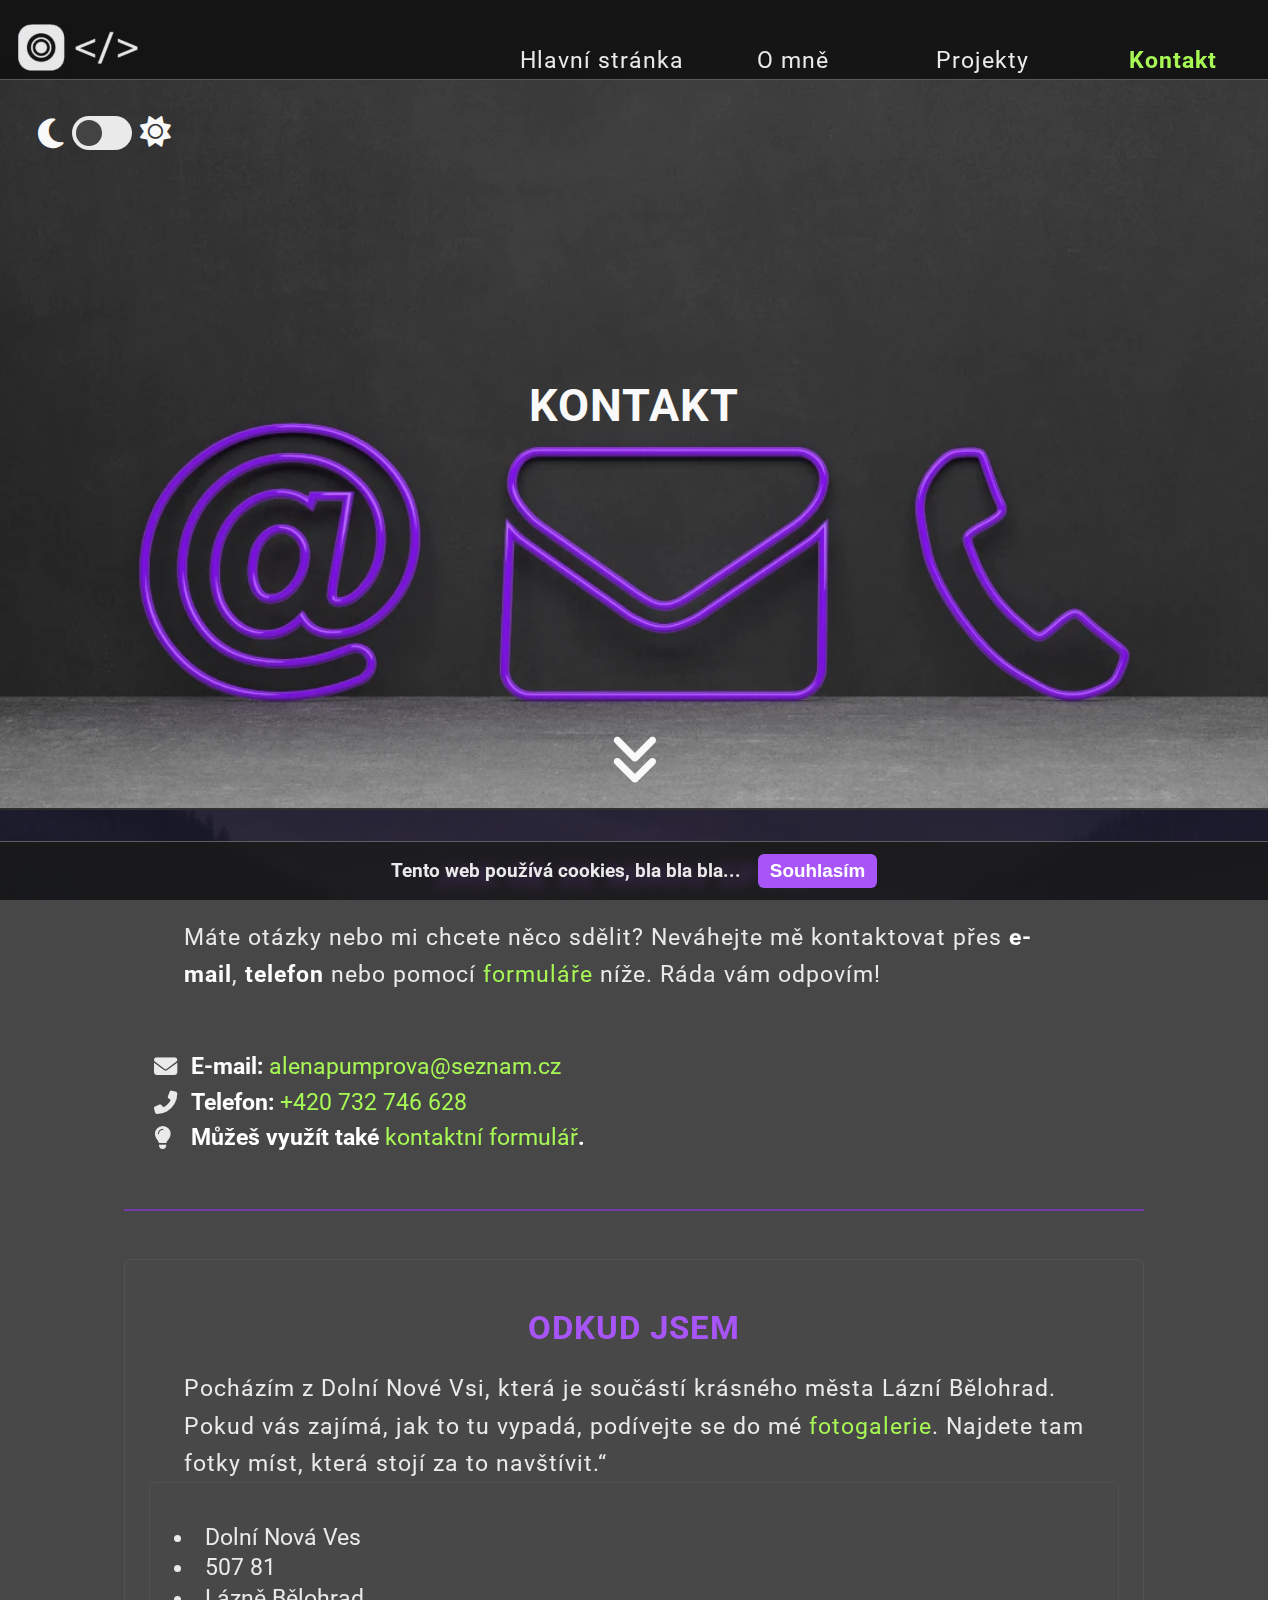
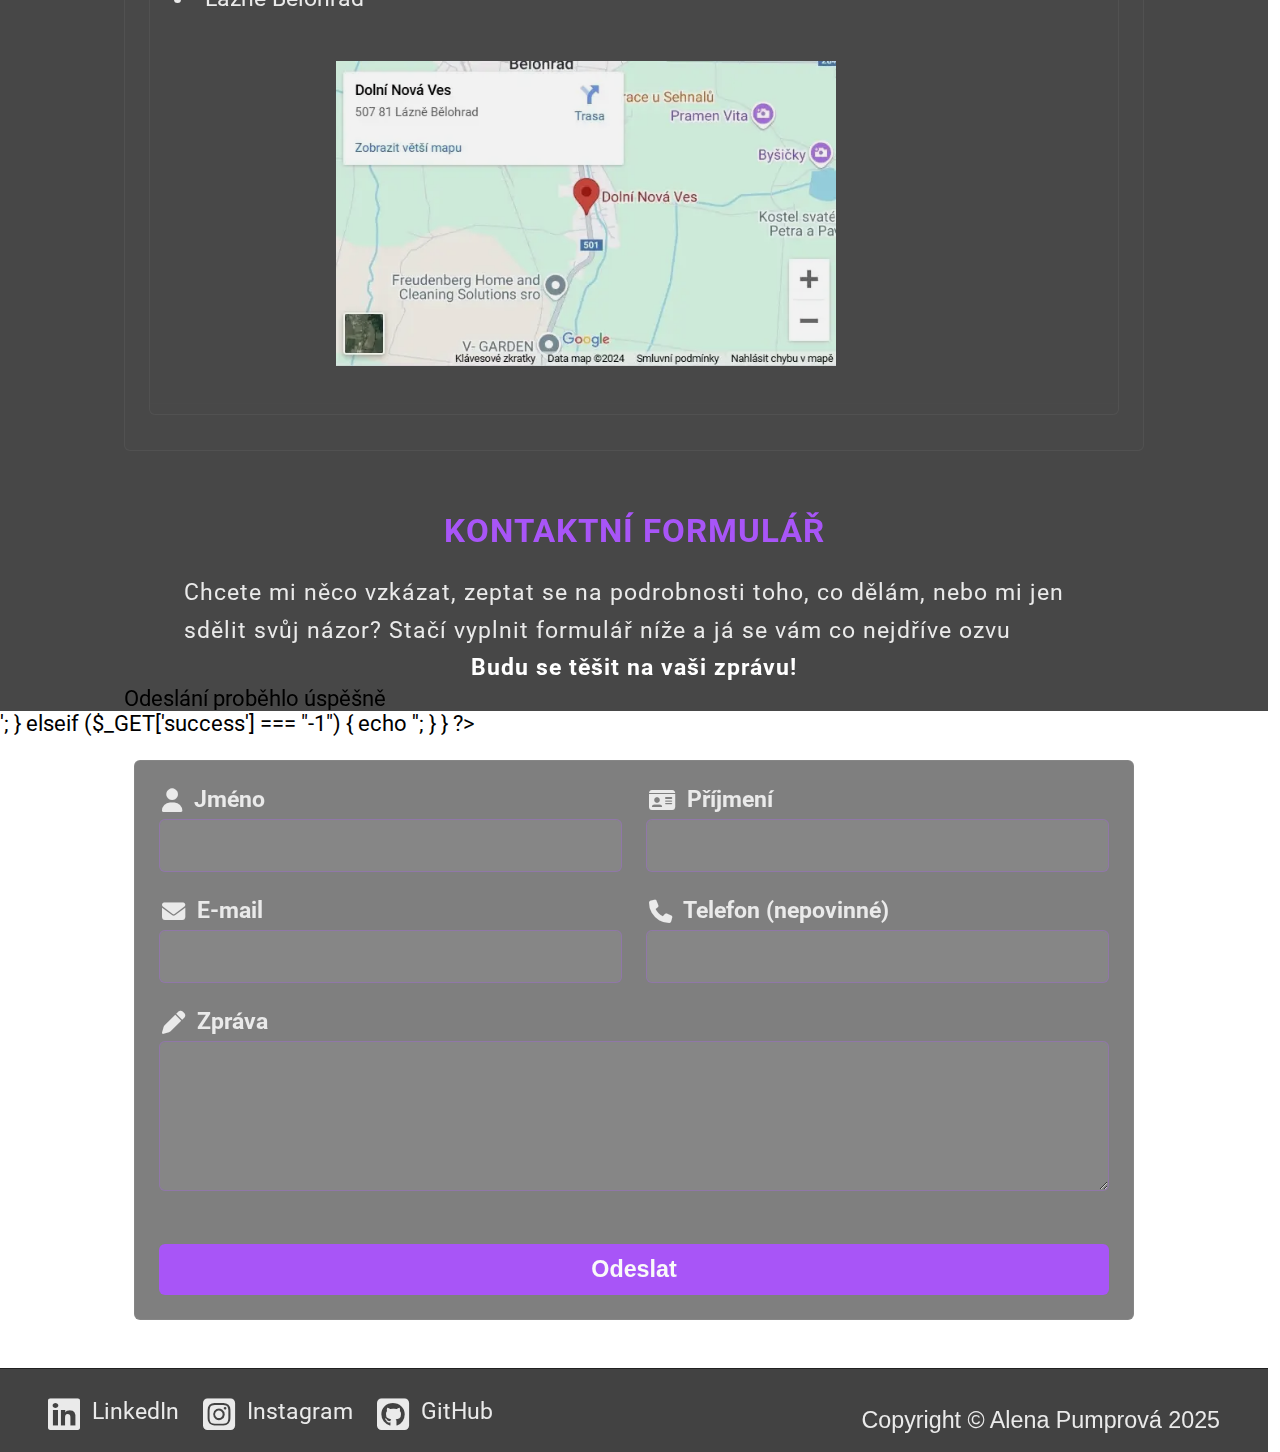
<file: kontakt.html>
<!DOCTYPE html>
<html lang="cs">
    <head>
    <script async src="https://www.googletagmanager.com/gtag/js?id=G-W1SGGK66MS"></script>
    <script>
    window.dataLayer = window.dataLayer || [];
    function gtag(){dataLayer.push(arguments);}
    gtag('js', new Date());

    gtag('config', 'G-W1SGGK66MS');
    </script>

    <title>Kontakty - Alena Pumprová</title>
    <meta charset="utf-8">
    <link rel="canonical" href="https://www.alena-pumprova.cz/kontakt/">
    <meta name="description" content="V případě dotazů mě múžete kontaktovat, pomocí kontaktního formuláře nebo e-maliu. Také můžete navštívit můj blog.">
    <meta name="viewport" content="width=device-width, initial-scale=1.0">
    <meta name="author" content="Alena Pumprová">
    <meta name="robots" content="index, follow">
    <meta name="keywords" content="Alena Pumprová, blog, Lázně Bělohrad">

    <meta property="og:locale" content="cs_CZ">
    <meta property="og:type" content="website">
    <meta property="og:title" content="Alena Pumprová - Kontakt">
    <meta property="og:url" content="https://alena-pumprova.cz/kontakt/">
    <meta property="og:description" content="Pro více informací mě kontaktujte na e-mailu nebo pomocí kontaktního formuláře.">
    <meta property="og:image" content="https://alena-pumprova.cz/grB.webp">
    
    <meta name="viewport" content="width=device-width, initial-scale=1.0">
    <link rel="icon" href="img/favicon.ico" type="image/png" sizes="16x16">
    <link rel="icon" href="img/favicon-32x32.png" type="image/png" sizes="32x32">
    <link rel="icon" href="img/android-chrome-192x192.png" type="image/png" sizes="192x192">
    <link rel="icon" href="img/android-chrome-512x512.png" type="image/png" sizes="512x512">
    <link rel="apple-touch-icon" href="img/apple-touch-icon.png">
    <link rel="manifest" href="img/site.webmanifest">

    <link rel="preconnect" href="https://fonts.googleapis.com">
    <link rel="preconnect" href="https://fonts.gstatic.com" crossorigin>
    <link href="https://fonts.googleapis.com/css2?family=Roboto:ital,wght@0,100;0,300;0,400;0,500;0,700;0,900;1,100;1,300;1,400;1,500;1,700;1,900&family=Teko:wght@300..700&display=swap" rel="stylesheet">
    <link rel="stylesheet" href="https://cdnjs.cloudflare.com/ajax/libs/font-awesome/6.5.2/css/all.min.css" media="print" onload="this.media='all'">
    <link rel="stylesheet" href="style.css">
    <link rel="preload" as="style" href="https://fonts.googleapis.com/css2?family=Roboto:ital,wght@0,100;0,300;0,400;0,500;0,700;0,900;1,100;1,300;1,400;1,500;1,700;1,900&family=Teko:wght@300..700&display=swap">
    
    <meta name="theme-color" content="#A855F7">
    <meta name="color-scheme" content="light dark">   
    <meta name="msvalidate.01" content="95134301066379095FFE8F6C0B44931B">
    </head>

    <body>
        <header>
            <div class="toggle-wrapper">
                <label class="theme-toggle" aria-label="Přepínání světlého a tmavého režimu">
                    <i class="fa-solid fa-moon moon"></i>
                    <input type="checkbox" id="modeToggle">
                    <span class="slider"></span>
                    <i class="fa-solid fa-sun sun"></i>
                </label>
            </div>
            <div class="menu-background-under">

            </div>
            <div class="menu-background">
                <a class="logo-wrap" href="/index.html" target="_blank" title="Alena Pumprová">
                    <img src="img/logo.webP" alt="Logo Alena Pumprová" id="logo">
                </a>
                <nav>
                    <ul id="navMenu">
                        <li><a class="first" href="index.html" title="Přejít na hlavní stránku">Hlavní stránka</a></li>
                        <li><a class="first" href="o-mne.html" title="Přejít na stránku O mně">O mně</a></li>
                        <li><a class="first" href="projekty.html" title="Přejít na stránku Projekty">Projekty</a></li>
                        <li><a class="first active" href="kontakt.html" title="Přejít na stránku Kontakt">Kontakt</a></li>
                    </ul>
                    <div class="mobile-nav-back"></div>
                    <a class="mobile-nav-icon" aria-label="menu" href="#" title="Otevřít burger menu"><img class="burger-menu jq--nav-icon" src="img/burger-barw.png" alt="Hamburger menu"></a>

                </nav>
            </div>
        </header> 

        <div class="welcome contact">
            <h1>Kontakt</h1>
            <a href="#" class="move-down scroll-start" aria-label="scroll down to header" title="Přejít k obsahu">
                <i class="fa-solid fa-angles-down arrow-down"></i>
            </a>
        </div>

        <div class="container">

            <main>
                    <h2 class="contact-box scroll-end">Jak se se&nbsp;mnou spojit</h2>
                    <p>Máte otázky nebo mi chcete něco sdělit? Neváhejte mě kontaktovat přes&nbsp;<strong>e-mail</strong>, <strong>telefon</strong> nebo pomocí <a href="#" class="jq--scroll-form basic">formuláře</a> níže. Ráda vám odpovím!</p>
    <br>
                    <br>
                
                <ul class="contacts">
                    <li><i class="fa-solid fa-envelope"></i> <strong>E-mail: </strong><a class="contact email basic" href="mailto:alenapumprova@seznam.cz" title="E-mail">alenapumprova<wbr>@seznam.cz</a></li>
                    <li><i class="fa-solid fa-phone-flip"></i> <strong>Telefon:</strong> <a class="contact telefon basic" href="tel:+420732746628" title="Telefon">+420 732 746 628</a></li>
                    <li><i class="fa-solid fa-lightbulb"></i> <strong>Můžeš využít také <a href="#" class="jq--scroll-form cform basic" title="Přejít na kontaktní formulář">kontaktní formulář</a>.</strong></li>
                </ul> 
                <hr>
                <section class="visit">
                    
                    <h2 id="lb">Odkud jsem</h2>
                    <p>Pocházím z&nbsp;Dolní Nové Vsi, která je součástí krásného města Lázní Bělohrad. Pokud vás zajímá, jak to tu vypadá, podívejte se do&nbsp;mé <a class="basic" href="https://eu.zonerama.com/Avi31/440075?count=60">fotogalerie</a>. Najdete tam fotky míst, která stojí za&nbsp;to navštívit.“</p>
                    <section class="contact-box"> 
                        <div class="col address-content">
                            <address>
                                <ul>
                                    <li>Dolní Nová Ves</li>
                                    <li>507&nbsp;81</li>
                                    <li>Lázně Bělohrad</li>
                                </ul>
                            </address>
                        </div>

                        <div class="col map-container lb">
                            <a href="https://www.google.com/maps/place/Sokolovna+L%C3%A1zn%C4%9B+B%C4%9Blohrad/@50.4292988,15.584839,17z/data=!4m6!3m5!1s0x470e9984eca1dbcf:0xd5d4f17f88d01fff!8m2!3d50.4292988!4d15.5874139!16s%2Fg%2F11dym5rbqq?entry=ttu&g_ep=EgoyMDI0MTIxMS4wIKXMDSoASAFQAw%3D%3D" target="_blank" rel="noopener noreferrer" title="Mapa Lázně Bělohrad">
                                <img class="map map-image" src="img/mapa.webp" alt="Mapa - Lázně Bělohrad Lázeňská 295" width="800" height="500" loading="lazy">
                            </a>
                        </div>
                    </section> 
                </section> 
  
                    <h2 id="contact-form" class="contacts jq--form">Kontaktní formulář</h2>
                    <p>Chcete mi něco vzkázat, zeptat se na podrobnosti toho, co dělám, nebo mi jen sdělit svůj názor? Stačí vyplnit formulář níže a já se vám co nejdříve ozvu</p>
<p><strong>Budu se těšit na vaši zprávu!</strong></p>

                
    <!-- <div class="form-result success">Odeslání proběhlo úspěšně</div>
    <div class="form-result error">Odeslání selhalo. Zkus to prosím znovu.</div> -->

    <?php
if (isset($_GET['success'])) {
    if ($_GET['success'] === "1") {
        echo '<div class="form-result success">Odeslání proběhlo úspěšně</div>';
    } elseif ($_GET['success'] === "-1") {
        echo '<div class="form-result error">Odeslání selhalo. Zkus to prosím znovu.</div>';
    }
}
?>

    <form  action="https://www.alena-pumprova.cz/mailer.php" method="post">
                    <div>
                        <label for="name" class="first-label"><i class="fa-solid fa-user"></i> Jméno</label>
                        <input type="text" id="name" name="name" required>
                    </div>

                    <div>
                        <label for="surname"><i class="fa-solid fa-id-card"></i> Příjmení</label>
                        <input type="text" id="surname" name="surname" required>
                    </div>

                    <div>
                        <label for="email"><i class="fa-solid fa-envelope"></i> E-mail</label>
                        <input type="email" id="email" name="email" required>
                    </div>

                    <div>
                        <label for="phone"><i class="fa-solid fa-phone"></i> Telefon (nepovinné)</label>
                        <input type="tel" id="phone" name="phone">
                    </div>

                    <div>
                        <label for="message"><i class="fa-solid fa-pen"></i> Zpráva</label>
                        <textarea id="message" name="message" required></textarea>
                    </div>
                    
                    <input type="submit" value="Odeslat">
                </form>        
            </main>
        </div>
        <footer>
            <div class="ff">
                <div class="foot">
                        <a class="fb-logo" href="https://www.linkedin.com/in/alena-pumprov%C3%A1-274234107/" target="_blank" title="LinkedIn Alena Pumprová">
                            <i class="fa-brands fa-linkedin"></i>
                            LinkedIn
                        </a>
                        
                        <a class="fb-logo" href="https://www.instagram.com/alena.pumprova/" target="_blank" title="Instagram Alena Pumprová">
                            <i class="fa-brands fa-square-instagram"></i>
                            Instagram
                        </a>
                                                <a class="fb-logo" href="https://github.com/Alena0490" target="_blank" title="GitHub Alena Pumprová">
                            <i class="fa-brands fa-square-github"></i>
                            GitHub
                        </a>
                </div>

                <div class="copyright">
                        Copyright © Alena Pumprová 2025
                </div>

            </div>
        </footer>

        <div id="cookie-banner">
            Tento web používá cookies, bla bla bla... 
            <button id="accept-cookies">Souhlasím</button>
        </div>
        <script src="https://code.jquery.com/jquery-3.6.4.min.js" defer></script>
        <script src="script.js" defer></script>
            <script type="application/ld+json">
{
    "@context": "https://schema.org",
    "@type": "ContactPage",
    "name": "Kontakt - Alena Pumprová",
    "description": "Chcete mě kontaktovat? Vyplňte formulář nebo mě najděte na sociálních sítích.",
    "url": "https://alena-pumprova.cz/kontakt/",
    "contactPoint": {
        "@type": "ContactPoint",
        "contactType": "customer support",
        "email": "alena@example.com",
        "url": "https://alena-pumprova.cz/kontakt/"
    }
}
</script>
    </body>
</html>
</file>
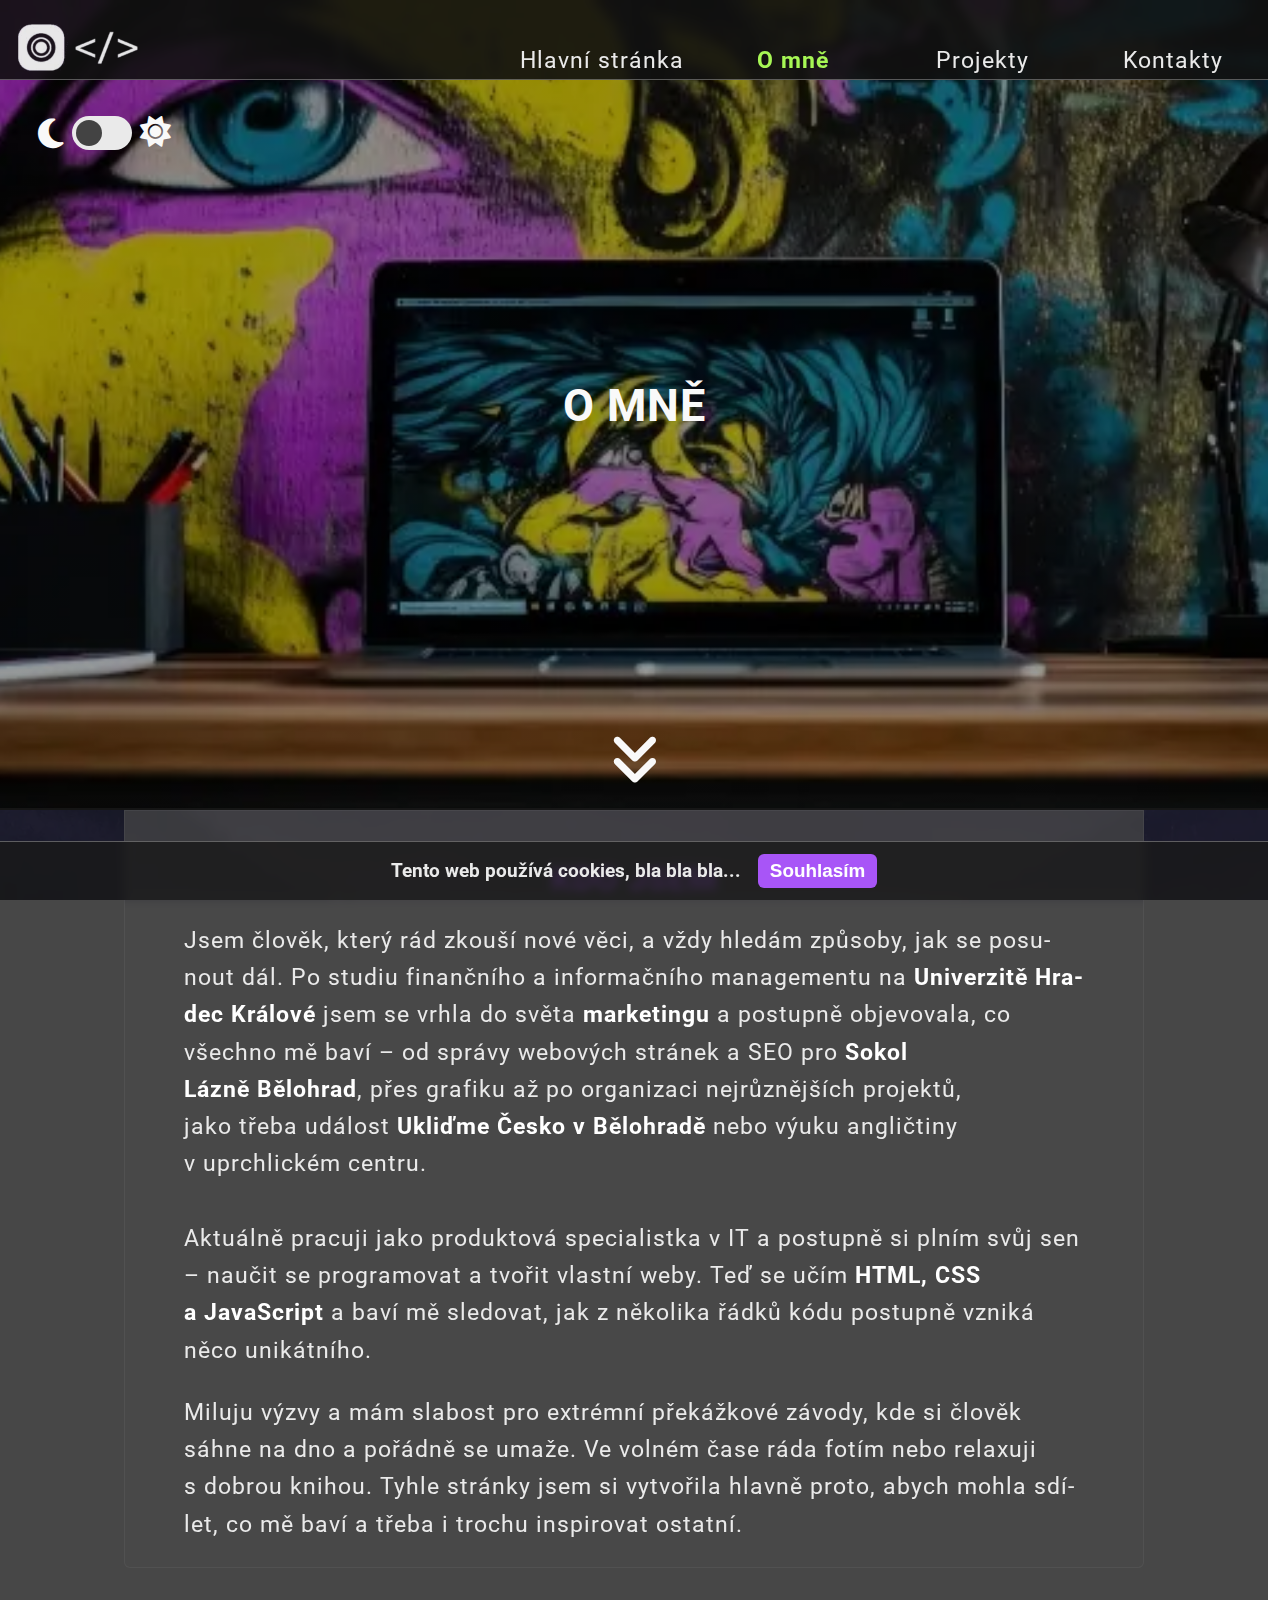
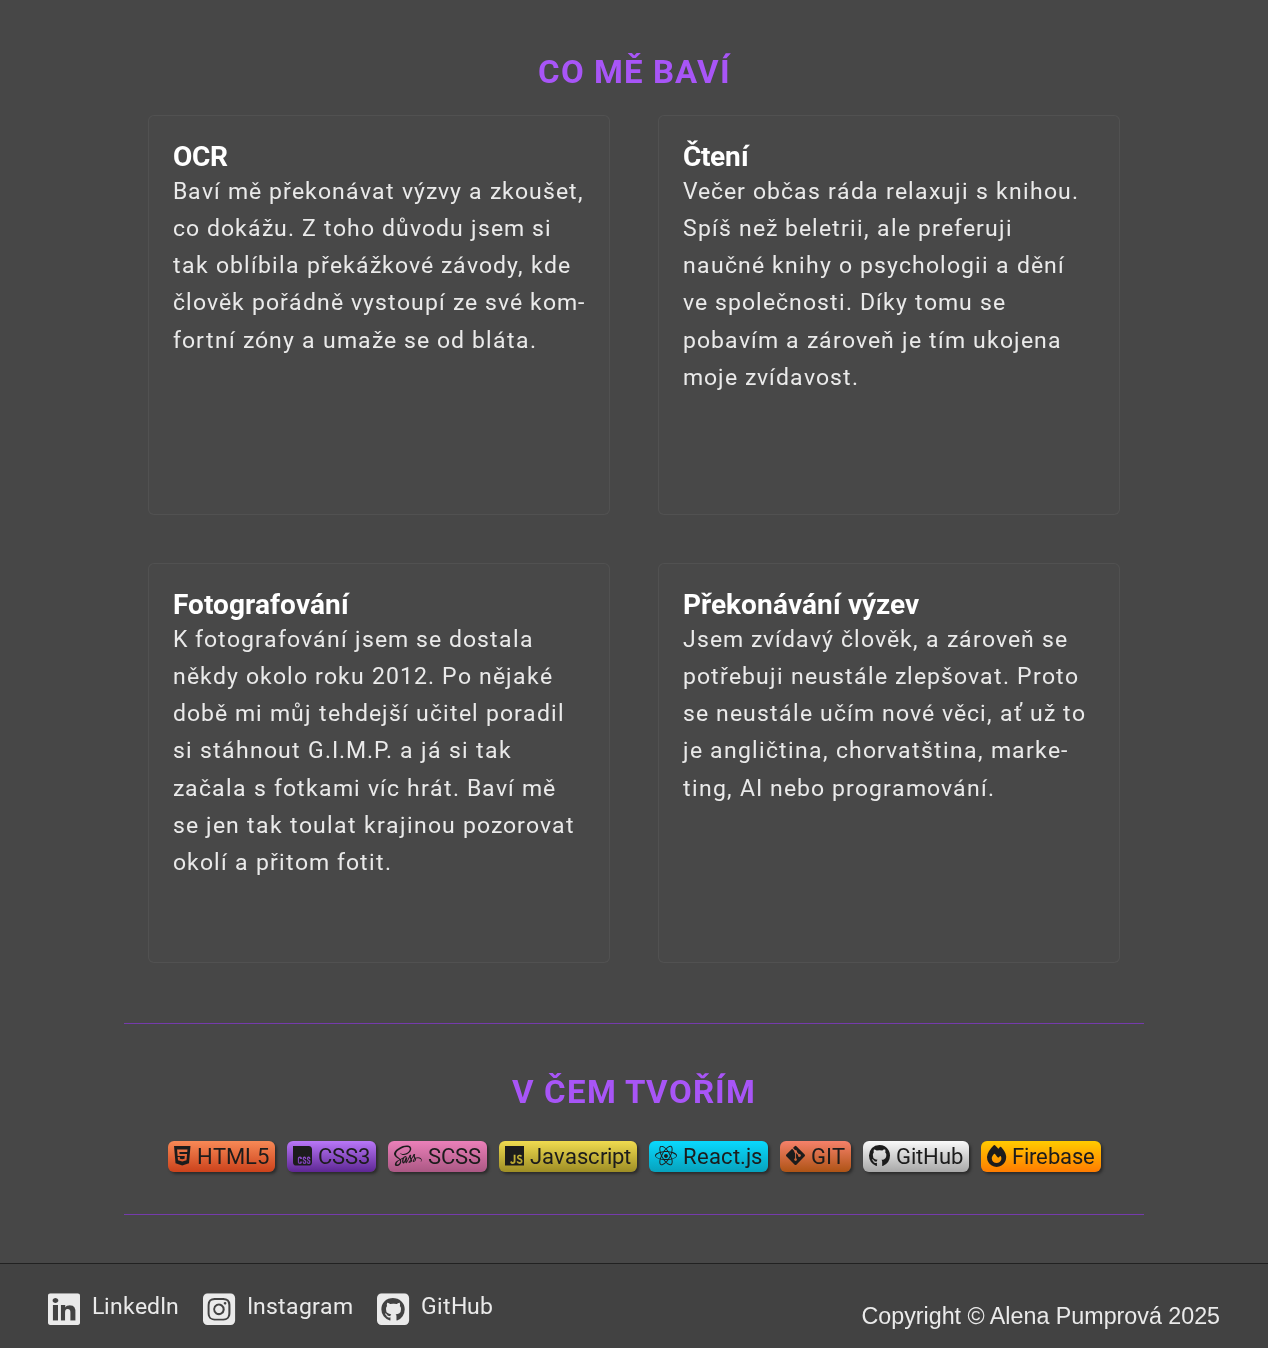
<file: o-mne.html>
<!DOCTYPE html>
<html lang="cs">

    <head>
        <script async src="https://www.googletagmanager.com/gtag/js?id=G-W1SGGK66MS"></script>
        <script>
        window.dataLayer = window.dataLayer || [];
        function gtag(){dataLayer.push(arguments);}    
        gtag('js', new Date());
        gtag('config', 'G-W1SGGK66MS');
        </script>
        <title>O mně - Alena Pumprová</title>
        <meta charset="utf-8">
        <meta name="description" content="Jsem Alena, ráda zkouším nové věci a čelím výzvám. Najdete tu můj blog, fotografie a odkazy na sociální sítě jako LinkedIn, Facebook a Instagram.">
        <meta name="viewport" content="width=device-width, initial-scale=1.0">
        <link rel="canonical" href="https://www.alena-pumprova.cz/o-mne/">
        <meta name="author" content="Alena Pumprová">
        <meta name="robots" content="index, follow">
        <meta name="keywords" content="Alena Pumprová, Alena Pumprová LinkedIn">

        <meta property="og:locale" content="cs_CZ">
        <meta property="og:type" content="website">
        <meta property="og:title" content="Alena Pumprová - O mně">
        <meta property="og:url" content="https://alena-pumprova.cz/o-mne/">
        <meta property="og:description" content="Jsem Alena, kreativní duše milující výzvy, od programování až po fotografování. Poznejte mě blíž!">
        <meta property="og:image" content="https://alena-pumprova.cz/grB.webp">

        <link rel="icon" href="img/favicon.ico" type="image/png" sizes="16x16">
        <link rel="icon" href="img/favicon-32x32.png" type="image/png" sizes="32x32">
        <link rel="icon" href="img/android-chrome-192x192.png" type="image/png" sizes="192x192">
        <link rel="icon" href="img/android-chrome-512x512.png" type="image/png" sizes="512x512">
        <link rel="apple-touch-icon" href="img/apple-touch-icon.png">
        <link rel="manifest" href="img/site.webmanifest">

        <link rel="preconnect" href="https://fonts.googleapis.com">
        <link rel="preconnect" href="https://fonts.gstatic.com" crossorigin>
        <link href="https://fonts.googleapis.com/css2?family=Roboto:ital,wght@0,100;0,300;0,400;0,500;0,700;0,900;1,100;1,300;1,400;1,500;1,700;1,900&family=Teko:wght@300..700&display=swap" rel="stylesheet">
        <link rel="stylesheet" href="https://cdnjs.cloudflare.com/ajax/libs/font-awesome/6.5.2/css/all.min.css" media="print" onload="this.media='all'">  
        <link rel="stylesheet" href="style.css">
        <link rel="preload" as="style" href="https://fonts.googleapis.com/css2?family=Roboto:ital,wght@0,100;0,300;0,400;0,500;0,700;0,900;1,100;1,300;1,400;1,500;1,700;1,900&family=Teko:wght@300..700&display=swap">
        <meta name="theme-color" content="#A855F7">
        <meta name="color-scheme" content="light dark">
        <meta name="msvalidate.01" content="95134301066379095FFE8F6C0B44931B">
    </head>

    <body>
        <header>
            <div class="toggle-wrapper">
                <label class="theme-toggle" aria-label="Přepínání světlého a tmavého režimu">
                    <i class="fa-solid fa-moon moon"></i>
                    <input type="checkbox" id="modeToggle">
                    <span class="slider"></span>
                    <i class="fa-solid fa-sun sun"></i>
                </label>
            </div>
            <div class="menu-background-under">

            </div>
            
            <div class="menu-background">
                <a class="logo-wrap" href="/index.html" target="_blank" title="Alena Pumprová">      
                    <img src="img/logo.webP" alt="Logo Alena Pumprová" id="logo">
                </a>
                <nav>
                    <ul id="navMenu">
                        <li><a class="first" href="index.html" title="Přejít na hlavní stránku">Hlavní stránka</a></li>
                        <li><a class="first active" href="o-mne.html" title="Přejít na stránku O nás">O mně</a></li>
                        <li><a class="first" href="projekty.html" title="Přejít na stránku Fotogalerie">Projekty</a></li>
                        <li><a class="first" href="kontakt.html" title="Přejít na stránku Kontakty">Kontakty</a></li>
                    </ul>
                    <div class="mobile-nav-back"></div>
                    <a class="mobile-nav-icon" aria-label="menu" href="#" title="Otevřít burger menu"><img class="burger-menu jq--nav-icon" src="img/burger-barw.png" alt="Hamburger menu"></a>

                </nav>
            </div>
        </header> 

        <div class="welcome about">
            <h1>O mně</h1>
            <a href="#" class="move-down scroll-start" aria-label="scroll down to header" title="Přejít k obsahu">
                <i class="fa-solid fa-angles-down arrow-down"></i>
            </a>
        </div>

        <div class="container">
            <main>
                <section class="top-section">
                    <h2 class=" before col2 scroll-end">Kdo jsem</h2>
                    <p>
                        Jsem člověk, který rád zkouší nové věci, a&nbsp;vždy hledám způsoby, jak se posunout dál. Po&nbsp;studiu finančního a&nbsp;informačního managementu na&nbsp;<strong class="normal">Univerzitě Hradec Králové</strong>  jsem se vrhla do světa <strong class="normal">marketingu</strong> a&nbsp;postupně objevovala, co všechno mě baví – od&nbsp;správy webových stránek a&nbsp;SEO pro&nbsp;<strong class="normal">Sokol Lázně Bělohrad</strong>, přes grafiku až po&nbsp;organizaci nejrůznějších projektů, jako třeba událost <strong class="normal">Ukliďme Česko v&nbsp;Bělohradě</strong> nebo výuku angličtiny v&nbsp;uprchlickém centru. 
                    </p>
                    <p>
                    <br>
                        Aktuálně pracuji jako produktová specialistka v&nbsp;IT a&nbsp;postupně si plním svůj sen – naučit&nbsp;se programovat a&nbsp;tvořit vlastní weby. Teď se&nbsp;učím <strong class="normal">HTML, CSS a&nbsp;JavaScript</strong>  a&nbsp;baví mě sledovat, jak z&nbsp;několika řádků kódu postupně vzniká něco unikátního.
                    </p>
                    <br>
                    <p>
                        Miluju výzvy a&nbsp;mám slabost pro extrémní překážkové závody, kde si člověk sáhne na&nbsp;dno a&nbsp;pořádně se umaže. Ve&nbsp;volném čase ráda fotím nebo relaxuji s&nbsp;dobrou knihou. Tyhle stránky jsem si vytvořila hlavně proto, abych mohla sdílet, co mě baví a&nbsp;třeba i&nbsp;trochu inspirovat ostatní.
                    </p>
                </section>

                <section class="interests">
                    <h2>Co mě baví</h2>
                    <article class="hobbies">
                            <div class="hobby">
                                <h3>OCR</h3>
                                <p>Baví mě překonávat výzvy a&nbsp;zkoušet, co dokážu. Z&nbsp;toho důvodu jsem si tak oblíbila překážkové závody, kde člověk pořádně vystoupí ze&nbsp;své komfortní zóny a&nbsp;umaže se od&nbsp;bláta.</p>
                            </div>

                            <div class="hobby">
                                <h3>Čtení</h3>
                                <p>Večer občas ráda relaxuji s&nbsp;knihou. Spíš než beletrii, ale preferuji naučné knihy o&nbsp;psychologii a&nbsp;dění ve&nbsp;společnosti. Díky tomu se pobavím a&nbsp;zároveň je tím ukojena moje zvídavost.</p>
                            </div>

                            <div class="hobby">
                                <h3>Fotografování</h3>
                                <p>K&nbsp;fotografování jsem se dostala někdy okolo roku 2012. Po&nbsp;nějaké době mi můj tehdejší učitel poradil si stáhnout G.I.M.P. a&nbsp;já si tak začala s&nbsp;fotkami víc hrát. Baví mě se jen tak toulat krajinou pozorovat okolí a přitom fotit.</p>
                            </div>

                            <div class="hobby">
                                <h3>Překonávání výzev</h3>
                                <p>Jsem zvídavý člověk, a&nbsp;zároveň se potřebuji neustále zlepšovat. Proto se neustále učím nové věci, ať už to je angličtina, chorvatština, marketing, AI nebo programování.</p>
                            </div>
                    </article>
                </section>
                <hr class="reservation">

                <section class="reservation">
                    <h2 class="col2 scroll-end">V čem tvořím</h2>
                    <div class="languages">
                        <span class="lang html"><i class="fa-brands fa-html5"></i>HTML5</span>
                        <span class="lang css"><i class="fa-brands fa-css"></i>CSS3</span>
                        <span class="lang scss"><i class="fa-brands fa-sass"></i>SCSS</span>
                        <span class="lang javascript"><i class="fa-brands fa-js"></i>Javascript</span>
                        <span class="lang react"><i class="fa-brands fa-react"></i>React.js</span>
                        <span class="lang git"><i class="fa-brands fa-git-alt"></i>GIT</span>
                        <span class="lang github"><i class="fa-brands fa-github"></i>GitHub</span>
                        <span class="lang firebase"><i class="fa-solid fa-fire"></i>Firebase</span>
                        

                    </div>
                
                </section>
                <hr>
            </main>
        </div>

        <footer>
            <div class="ff">
                <div class="foot">
                        <a class="fb-logo" href="https://www.linkedin.com/in/alena-pumprov%C3%A1-274234107/" target="_blank" title="LinkedIn Alena Pumprová">
                            <i class="fa-brands fa-linkedin"></i>
                            LinkedIn
                        </a>
                        
                        <a class="fb-logo" href="https://www.instagram.com/alena.pumprova/" target="_blank" title="Instagram Alena Pumprová">
                            <i class="fa-brands fa-square-instagram"></i>
                            Instagram
                        </a>
                                                <a class="fb-logo" href="https://github.com/Alena0490" target="_blank" title="GitHub Alena Pumprová">
                            <i class="fa-brands fa-square-github"></i>
                            GitHub
                        </a>
                    </div>

                    <div class="copyright">
                        Copyright © Alena Pumprová 2025
                </div>
            </div>
        </footer>

        <div id="cookie-banner">
            Tento web používá cookies, bla bla bla... 
            <button id="accept-cookies">Souhlasím</button>
        </div>
        <script src="https://code.jquery.com/jquery-3.6.4.min.js" defer></script>
        <script src="script.js" defer></script>  
    </body>
</html>
</file>
<file: style.css>
:root {
  --heading-color: #f9f9f9 ;
  --main-color:  #e6e6e6;
  --main-color-darker:#dcdcdcfd;
  --main-color-darker-transparent: rgba(220, 220, 220, 0.4);

  --secondary-color: #A855F7;
  --secondary-color-transparent: #A855F770;
  --secondary-color-light:#b977f8;
  --secondary-color-link: #609031;
  --secondary-color-link-hover: #7ebd3f;
  --secondary-color-darkest: #753bac;
  --secondary-color-gradient: #a855f720;
  /* --secondary-color-gradient: #ed423240; */

  --hr-color: #cfcfcf;

  --background: #f5f5f580;
  --background-soft: rgba(255, 255, 255, 0.63);
  --background-soft-transparent: rgba(240, 240, 240, 0.3);
  --background-muted: #dedede;
  --background-muted-tr: rgba(238, 238, 238, 0.9);
  --backdrop: rgba(255, 255, 255, 0.15);

  --text: #2e2e2e;
  --text-muted: #4a4a4a;
  --text-secondary: #6a6a6a;
  --text-strong: #1c1c1c;

  --overlay: rgba(0, 0, 0, 0.25);
  --overlay-soft: rgba(0, 0, 0, 0.12);

  --btn-background: rgba(75, 230, 71, 0.08);
  --btn-background-full: #A855F7;
  --btn-background-hover: #4BE647;
  --btn-border: #A855F7;

  --clr-success:  #4BE647;
  --clr-success-hover: #42ec42b0;
  --clr-error: #de4d46;
  --clr-error-hover:  #ea5851b0;
  --shadows: rgba(36, 36, 36, 0.4);

  --form-bg: rgba(245, 245, 245, 0.6);
  --form-border: rgba(200, 200, 200, 0.2);
  --input-bg: rgba(255, 255, 255, 0.35);
  --input-border:  rgba(0, 0, 0, 0.1);
  --white-border:  rgba(255, 255, 255, 0.5);
  --line-border:  rgba(0, 0, 0, 0.2);
}

html.dark {
  --heading-color: #f9f9f9;
  --main-color:  #1a1a1a;
  --main-color-darker: #111111;
  --main-color-darker-transparent: rgba(17, 17, 17, 0.5);

  --secondary-color: #A855F7;
  --secondary-color-transparent:  rgba(168, 85, 247, 0.3);;
  --secondary-color-light: #b977f8;
  --secondary-color-link: #a7f755;
  --secondary-color-link-hover:#c9ff93;
  --secondary-color-darkest: #753bac;
  --secondary-color-gradient: rgba(168, 85, 247, 0.2);
  /* --secondary-color-gradient: #d94a3a40; */

  --hr-color:  #3a3a3a;

  --background:  rgba(25, 25, 25, 0.8);
  --background-soft: rgba(37, 37, 37, 0.8);
  --background-soft-full: #252525;
  --background-soft-transparent:rgba(37, 37, 37, 0.2);
  --background-muted:  #2c2c2c;
  --background-muted-tr:  rgba(45, 45, 45, 0.9);
  --backdrop: rgba(40, 60, 40, 0.15);;

  --text: #eaeaea;
  --text-muted: #b3b3b3;
  --text-secondary: #888;
  --text-strong: #ffffff;

  --overlay: rgba(255, 255, 255, 0.2);
  --overlay-soft: rgba(255, 255, 255, 0.05);

  --btn-background:  rgba(75, 230, 71, 0.08);
  --btn-background-full: #A855F7;
  --btn-background-hover: #a7f755;
  --btn-border:  #A855F7;

  --clr-success: #4BE647;
  --clr-success-hover:  #3acb3980;
  --clr-error: #ff6860;
  --clr-error-hover: #e36d6660;
  --shadows:  rgba(0, 0, 0, 0.4);

  --form-bg:  rgba(72, 72, 72, 0.7);
  --form-border: rgba(255, 255, 255, 0.05);
  --input-bg: rgba(255, 255, 255, 0.05);
  --input-border: rgba(255, 255, 255, 0.1);
  --white-border: rgba(255, 255, 255, 0.3);
  --line-border: rgba(255, 255, 255, 0.2);
}

* {
  padding: 0;
  margin: 0;
  box-sizing: border-box;
}

html {
  font-size: 22px;
  font-family: "Roboto", "Arial", sans-serif;
  scroll-behavior: smooth;
  scrollbar-gutter: stable;
}

body {
  overflow-x: hidden;
  max-width: 100vw;
  flex-direction: column;
  background: url(img/mountains.webp) repeat-y;
  background-size: cover, cover;
  background-position: center, center;
  background-attachment: fixed;
  background-attachment: fixed;
  perspective-origin: calc(50% - var(--scroll-bar-width) / 2) center;
  overflow-x: hidden;
  overflow-y: auto;
  scroll-behavior: smooth;
  --scroll-behavior: smooth;
  transition: background-color 0.6s ease, color 0.6s ease-in;
  scroll-snap-type: y mandatory;
}

::selection {
  background-color: var(--secondary-color);
  color: white;
}

body::-webkit-scrollbar {
  width: 12px;
}

body::-webkit-scrollbar-thumb {
  background-color: var(--text-muted);
  border-radius: 0;
}

body::-webkit-scrollbar-track {
  background-color: var(--background-muted);
}

header {
  overflow-x: hidden;
  font-size: clamp(0.85rem, 1rem + 0.1vw, 1.1rem);
  display: flex;
  justify-content: center;
}

.menu-background {
  display: flex;
  justify-content: space-between;
  position: fixed;
  left: 50%;
  transform: translateX(-50%);
  padding: 0;
  top: 0;
  width: 100%;
  height: 80px;
  max-width: 1600px;
  background: transparent;
  backdrop-filter: blur(5px);
  border-bottom: 1px solid var(--white-border);
  -webkit-backdrop-filter: blur(5px);
  z-index: 1000;
}

.menu-background-under {
  position: fixed;
  left: 50%;
  transform: translateX(-50%);
  padding: 0;
  top: 0;
  width: 100%;
  height: 80px;
  background: var(--main-color-darker);
  opacity: 0.9;
  z-index: 900;
}

nav {
  position: fixed;
  left: 50%;
  transform: translateX(-50%);
  width: 100%;
  max-width: 1400px;
  z-index: 9999;
  top: -0%;
  margin-bottom: 0;
  padding-bottom: 12px;
  height: 80px;
  width: 100%;
  z-index: 9999;
}

nav ul {
  display: flex;
  justify-content: flex-end;
  flex-wrap: nowrap;
  padding: 0;
  margin: 0;
  margin-top: -6px;
}

nav ul li,
nav uli li.active {
  float: left;
  margin-right: 0;
  vertical-align: bottom;
  text-align: center;
  width: 15%;
  list-style-type: none;
}

nav ul li.heading-link {
  color: var(--secondary-color);
  display: flex;
  justify-content: flex-start;
  flex-wrap: nowrap;
  text-align: left;
  margin-left: 0;
  margin-right: 0;
}

.first,
.first.active,
.first:focus {
  color: var(--text);
  background: transparent;
  font-weight: 400;
  vertical-align: bottom;
  display: flex;
  position: relative;
  justify-content: center;
  align-items: flex-end;
  list-style: none;
  padding-top: 0;
  font-size: clamp(0.85rem, 1rem + 0.1vw, 1.1rem);
  height: 80px;
  margin-left: 0;
  cursor: pointer;
  letter-spacing: 1px;
  z-index: 900;
  transition: all 0.6s ease-in;
  text-decoration: none;
}

.first.active,
.first:hover {
  color: var(--secondary-color-link);
  font-weight: 700;
  backdrop-filter: blur(5px) ;
}

.burger-menu {
  display: none;
  position: absolute;
  top: 0.545rem;
  left: 83%;
  width: 15%;
  height: auto;
  max-width: 40%;
  border: none;
  color: var(--text);
  box-shadow: none;
  z-index: 799;
}

.logo-wrap {
  position: absolute;
  left: 0%;
  top:18px
}

#logo {
  height: auto;
  cursor: pointer;
  box-shadow: none;
  position: relative;
  left: 0.545rem;
  background-color: transparent;
  max-width: 150px;
  z-index: 1000;
  box-shadow: none;
  padding: 0.273rem;
  opacity: 0.9;
}

.welcome {
  position: relative;
  display: flex;
  flex-direction: column;
  align-items: center;
  justify-content: center;
  background-size: cover;
  background-repeat: no-repeat;
  width: 100%;
  height: 90vh;
  padding: 1.09rem;
  /* margin-top: 2.18rem; */
  margin-top: 0;
  margin-bottom: 2.18rem;
  z-index: 0;
}

.welcome.homepage {
  background: linear-gradient(
  to bottom,
  var(--background-soft) 0%,
  var(--background-soft) 50%,
  var(--secondary-color-darkest) 100%
);
  /* background: url(img/AdobeStock_326769934_Video_HD_Preview.mov); */
  background-size: cover;
  background-repeat: no-repeat;
  background-position: center center;
}

.welcome.homepage h1 {
  color: var(--text);
}

.welcome.welcome.homepage i.arrow-down{
  color: var(--text);
}

.welcome.about {
  background: 
    linear-gradient(
  to bottom,
      var(--shadows) 0%,
      var(--shadows) 100%,
      var(--background-muted) 100%
),
  url(img/aboutm1.webp);
    background-size: cover;
    background-repeat: no-repeat;
    background-position: center center;
}

.welcome.projects {
  background: url(img/art.webp);
  background-size: cover;
  background-repeat: no-repeat;
  background-position: center center;
}

.welcome.contact {
  background: url(img/kontakty.webp);
  background-size: cover;
  background-repeat: no-repeat;
  background-position: center left;
}

.welcome.error-page {
  background: url(img/hidden-kitty.webp);
  background-size: cover;
  background-repeat: no-repeat;
  background-position: center left;
}

.welcome::after {
  background: linear-gradient(
    to bottom
  var(--secondary-color) 0%,
  var(--secondary-color) 30%,
  var(--shadows) 100%
);
  content: "";
  position: absolute;
  inset: 0;
  pointer-events: none;
  opacity: 0.05;
  height: auto;
  z-index: 1;
}

.welcome > * {
  z-index: 2;
}

p.introduction {
  color: var(--text);
  font-weight: 700;
  text-align: center;
  margin-top: 24px;
  margin-bottom: 48px;
}

.button-wrap {
  display: flex;
  flex-wrap: wrap;
  justify-content: center;
  gap: 1.09rem;
}

a.btn {
display: block;
padding: 6px 12px;
text-decoration: none;
color: var(--text);
border: 3px solid var(--text);
background-color: var(--btn-background);
font-weight: 700;
cursor: pointer;
transition: all 0.6s ease-in;
}

a.btn.cv {
  background-color: var(--text);
  border: 3px solid var(--text); 
  color: var(--background-muted-tr);
}

a.btn:hover {
  background-color: var(--btn-border);
  border-color:  var(--btn-border);
  color: var(--text);
}

a.btn.cv:hover {
  color: var(--text);
  background-color: var(--secondary-color);
  border-color: var(--btn-border);
}

.welcome a i.arrow-down:hover {
  transform: scale(1.15);
  color: white;
}

.move-down {
  width: 100%;
  display: flex;
  justify-content: center;
  z-index: 5;
}

.welcome a i.arrow-down {
  position: absolute;
  bottom: 1.09rem;
  color: var(--heading-color);
  font-size: clamp(2rem, 2.5rem + 0.1vw, 2.8rem);
  transition: all 0.6s ease-in;
  cursor: pointer;
  z-index: 5;
}

div.welcome.error-404 {
  background-image: url(img/hidden-kitty.webp);
  background-size: cover;
  background-repeat: no-repeat;
  background-position: center center
}

div.welcome.error-404 h1 {
  font-size: clamp(1.6rem, 2rem + 0.1vw, 2.3rem);
}

main {
  margin: 0 auto;
  display: flex;
  flex-direction: column;
  /* background-color: var(--overlay-soft); */
  padding-left: 2.18rem;
  padding-right: 2.18rem;
}

main:not(.photo) {
  overflow-x: hidden;
  max-width: 1156px;
}

.container {
  position: relative !important;
  margin: -50px auto 0 !important;
  padding: 6%;
  width: 100%;
  background-color: var(--background);
  background-size: cover;
  padding: 0% 6% 0% 6%;
  transform: translateZ(-1px) scale(1);
}

.top-section {
  margin-top:2px;
  padding-top: 0;
  border-radius: 0px 0px 6px 6px;
  z-index: -10;
}

article.homepage {
  margin: 0%;
  padding: 0%;
}

article.homepage li {
  max-width: 900px;
  margin: 0% auto;
}

section {
  padding: 1.09rem;
  border-radius: 0.273rem;
  background-color: var(--form-bg);
  border: 1.5px solid var(--form-border);
  backdrop-filter: blur(5px);
  -webkit-backdrop-filter: blur(5px);
  margin-top: 0;
  margin-bottom: 0.545rem;
  z-index: -0;
  scroll-snap-align: start;      
  scroll-snap-stop: always; 
}

section.top {
  padding-top: 0;
}

section.main-text {
  padding-top: 2.18rem;
  padding-bottom: 2.18rem;
}

section.visit {
  padding-top: 0;
  z-index: 200;
}

section.reservation {
  border: none;
  background: none;
  backdrop-filter: none;
  padding: 0;
}

section.reservation a {
  margin-bottom: 0;
}



h1 {
  text-align: center;
  color: var(--heading-color);
  font-family: "Roboto", sans-serif;
  letter-spacing: 1px;
  font-size: clamp(1.6rem, 2rem + 0.1vw, 2.3rem);
  font-weight: 700;
  text-transform: uppercase;
  border-radius: 6px;
  padding: 0.54rem 2.18rem;
}

h2 {
  position: relative;
  text-transform: uppercase;
  text-align: center;
  color: var(--secondary-color);
  margin-top: 2.18rem;
  margin-bottom: 1.09rem;
  font-family: "Roboto", "Arial", sans-serif;
  letter-spacing: 1px;
  
}

h2.top48 {
  margin-top: 2.18rem;
}

h2.top0 {
  margin-top: 0;
}

h2.before {
  position: relative;
  /* margin-bottom: 1.09rem !important; */
  text-align: center;
  margin-top: 2.18rem;
  width: 100%;
}

h3 {
  max-width: 900px;
  margin: 0% auto;
  /* text-transform: uppercase; */
  font-size: clamp(1rem, 1.2rem + 0.1vw, 1.35rem);
  text-align: left;
  color: var(--text-strong);
}

h4 {
  color: var(--text);
  font-size: clamp(0.85rem, 1rem + 0.1vw, 1.1rem);
  margin-bottom: 0.273rem;
}


h4 ul {
  margin-top: 0;
}

.my-introduction {
  display: flex;
  flex-wrap: wrap;
  align-items: center;
  justify-content: center;
  gap: 3.636rem;
  margin-bottom: 1.09rem;
}

hr {
  border: none; 
  height: 1.5px; 
  background-color: var(--secondary-color-darkest);
  margin: 1.09rem 0 2.18rem 0;
}

hr.hidden {
  visibility: hidden;
  margin: 0;
  margin-top: 1.554rem;
}

hr.zero {
  margin: 0;
  padding: 0;
}

.aside-text {
  max-width: 550px;
  margin: auto;
}

p {
  max-width: 900px;
  margin: 0% auto;
  color: var(--text);
  text-align: left;
  font-size: clamp(0.85rem, 1rem + 0.1vw, 1.1rem);
  line-height: 1.6;
  word-wrap: break-word;
  text-wrap: pretty;
  hyphens: auto;
  letter-spacing: 1px;
  font-weight: 400;
}

p.address {
  max-width: none;
  text-align: left;
}

strong {
  color: var(--text-strong);
}

a.basic {
  color: var(--secondary-color-link);
  font-size: clamp(0.85rem, 1rem + 0.1vw, 1.1rem);
  text-decoration: none;
  transition: color 0.7s ease-in;
  word-wrap: break-word;
  font-weight: 400;
  margin: 1.09rem 0; 
}

li a:hover:not(.first),
a:hover:not(.first) {
  color: var(--secondary-color-link-hover);
  font-weight: 700;
}

a.jq--scroll-form:hover,
ul li a:not(.first):hover {
  color: var(--secondary-color-link-hover);
  transform: scale(1.1);
  font-weight: 700;
}

.image {
  max-width: 400px;
  height: auto;
  margin: 0;
  border-radius: 0.273rem;
}

img.uvod {
  max-width: 400px;
  height: auto;
  margin: 0;
  /* margin: 0 3.636rem 1.818rem 0; */
  border-radius: 0.273rem;
  transition: all  0.6s ease-in;
}

img.uvod:hover {
  box-shadow: var(--text) 2px 2px 4px;
  border: 1px solid var(--text);
}

.row2 {
  width: 45%;
}

.row2.p {
  display: inline;
  max-width: 960px;
  color: var(--text);
  text-align: left;
  font-size: clamp(0.85rem, 1rem + 0.1vw, 1.1rem);
  line-height: 1.6;
  word-wrap: break-word;
  text-wrap: pretty;
  hyphens: auto;
  letter-spacing: 1px;
  font-weight: 400;
}

ol, ul:not(.menu-background ul, ul.photo-segment) {
  max-width: 960px;
  width: 100%;
  list-style-position: inside;
  margin: 0 auto;
  text-align: left;
}

ul:not(nav ul) {
  font-size: clamp(0.85rem, 1rem + 0.1vw, 1.1rem);
  line-height: 130%;
  padding-top: 0.545rem;
  padding-right: 1.09rem;
  text-align: left;
  padding-bottom: 1.09rem;
  z-index: 900;
  color: var(--text);
  z-index: 100;
}

.contacts li {
  list-style: none;
  margin-bottom: 0.545rem;
  line-height: clamp(0.80rem, 1rem + 0.1vw, 1.1rem);;
}

.contacts li i,
.contacts li svg {
  color: var(--text);
  margin-right: 0.273rem;
  font-size: clamp(0.85rem, 1rem + 0.1vw, 1.1rem);
  width: clamp(0.85rem, 1rem + 0.1vw, 1.1rem);
  height: auto;
  vertical-align:bottom;
  margin-right: 0.364rem;
}

.sliderhome {
  position: relative;
  width: 100%;
  height: auto;
  max-height: 100vh;
}

.slider-wrapper {
  position: relative;
  top: -273.rem;
  overflow: hidden;
  width: 100%;
  margin: 0.545rem auto;
  margin-bottom: 4.545rem;
  /* border-radius: 0.273rem; */
  transition: all 0.6s ease-in;
  scroll-snap-align: start;      /* nebo center, end */
  scroll-snap-stop: always; 
}

.slider-wrapper:hover {
  filter: brightness(1.05);
}

.slides {
  display: flex;
  width: 500%;;
  transition: margin-left 0.7s ease-in;
}

.slide {
  position: relative;
  width: 20%;
  transition: all 0.7s ease-in;
  max-height: 90vh;
}

.slide img,
.slide picture {
  width: 100%;
  height: auto;
  object-fit: cover;
  /* border-radius: 0.273rem; */
  border: none;
}

.navigation {
  margin-bottom: 0.545rem;
}

.navigation.r {
  position: fixed;
  top: 10%;
  display: flex;
  justify-content: center;
  align-items: flex-end;
  position: absolute;
  left: 50%;
  transform: translate(-50%);
  bottom: 0px;
  width: 90%;
}

#r1:checked ~ .s1 {
  margin-left: 0;
}

#r2:checked ~ .s1 {
  margin-left: -20%;
}

#r3:checked ~ .s1 {
  margin-left: -40%;
}

#r4:checked ~ .s1 {
  margin-left: -60%;
}

#r5:checked ~ .s1 {
  margin-left: -80%;
}

input[name=r] {
  display: none;
}

.bar {
  width: 30px;
  height: 30px;
  max-width: 160px;
  border-radius: 50%;
  border: 2px solid var(--heading-color);
  margin: 0.546rem;
  cursor: pointer;
  background: none;
  transition: all 0.7s ease-in;
  opacity: 0.9;
}

.bar:hover {
  background: var(--heading-color);
  transform: scale(1.1);
}

.bar.active {
  background: var(--heading-color);
  transform: scale(1.1);
}

.languages {
  display: flex;
  flex-wrap: wrap;
  justify-content: center;
  align-items: flex-start;
}

.lang {
  margin: 6px;
  padding: 3px 6px;
  border-radius: 6px;
  color: #1c1c1c;
  background: linear-gradient(var(--btn-background-full), var(--secondary-color-darkest));
  box-shadow: 2px 2px 3px var(--shadows);
}

.lang:hover {
  filter: brightness(1.2);
}

.lang.html {
  background: linear-gradient(#f78956, #cc421b);

}

.lang.css {
  background: linear-gradient(var(--secondary-color-light), #5e2794);

}

.lang.javascript {
  background: linear-gradient(#f0db4f, #9e8e25);

}

.lang.scss {
  background: linear-gradient(#eb80b9, #ab5884);
}

.lang.react {
  background: linear-gradient(#09d9fe, #07a2bd);
}

.lang.git {
  background: linear-gradient(#f6816a, #ae5315);
}

.lang.github {
  background: linear-gradient(var(--heading-color), #a8a8a8);
}

.lang.firebase {
  background: linear-gradient(#ffcb00, #ff7c00);
}

.lang i {
  margin-right: 6px;
}

.album {
  cursor: pointer;
}

.address {
  flex: 1;
  min-width: 300px;
  max-width: 45%;
  margin-left: 1.09rem;
  margin-right: 1.09rem;
}

.col.map-container {
  position: relative;
  max-width: calc(100% - 2.18rem);
  max-width: 800px;
  display: flex;
  justify-content: center;
  margin: 1.09rem 0.545rem 1.09rem 0.545rem;
}

.col.map-container a{
  max-width: 100%;
  display: flex;
  justify-content: center;
  transition: all 0.6s ease-in;
}

.col.map-container a:hover {
  transform: scale(1.01);
}

.col.map-container img {
  max-width: 100%;
  margin-top: 0;
  max-width: 500px;
  height: auto;
  filter: saturate(0.8) brightness(0.95);
  cursor: pointer;
  transition: all 0.6s ease-in;
}

.col.map-container img:hover {
  filter: saturate(1.1);
}

.col {
  display: block;
  margin: 1% 0 1% 15%;
  width: auto;
}

.visit {
  display: flex;
  flex-direction: column;
}

form {
  display: grid;
  grid-template-columns: repeat(2, 1fr);
  gap: 1.09rem;
  width: 100%;
  padding: 1.09rem;
  background-color: var(--form-bg);
  border: 1.5px solid var(--form-border);
  backdrop-filter: blur(5px);
  -webkit-backdrop-filter: blur(5px);
  margin: 1.09rem auto 60px;
  margin-bottom: 2.18rem;
  border-radius: 0.273rem;
  max-width: 1000px;
  scroll-snap-align: start;      /* nebo center, end */
  scroll-snap-stop: always; 
}

form > div:nth-of-type(5) {
  grid-column: 1 / -1;
}

form label {
  display: block;
  margin-bottom: 0.273rem;
  color: var(--text);
  font-weight: 700;
  margin-left: 0.136rem;
  font-size: clamp(0.85rem, 1rem + 0.1vw, 1.1rem);
}

form label i,
form label svg {
  margin-right: 0.273rem;
  color: var(--text);
  font-size: clamp(0.85rem, 1rem + 0.1vw, 1.1rem);
  vertical-align: middle;
}

form input[type=email], 
form input[type=text],
form input[type="tel"], 
form textarea {
  width: 100%;
  padding: 0.546rem;
  border: 1.5px solid var(--secondary-color-transparent);
  border-radius: 0.273rem;
  box-sizing: border-box;
  background: var(--input-bg);
  color: #3B2F02;
  font-size: clamp(0.85rem, 1rem + 0.1vw, 1.1rem);
  outline: 0;
}

form input[type=email]:invalid {
  color: #de4d46;
}

form textarea {
  grid-column: 1 / -1;
  width: 100%;
  height: 150px;
  margin-top: 0;
  color: var(--text);
  border: 1.5px solid var(--secondary-color-transparent);
  background: var(--input-bg);
  font-size: clamp(0.85rem, 1rem + 0.1vw, 1.1rem);
  margin-bottom: 1.09rem;
}

form input[type="text"]:focus,
form input[type="email"]:focus,
form input[type="tel"]:focus,
form textarea:focus {
  border:  1px solid var(--secondary-color-darkest);
  background: rgba(255, 255, 255, 0.3);
  box-shadow: 0 0 0 1px var(--secondary-color-darkest);
}

input[type=submit] {
  grid-column: span 2;
  cursor: pointer;
  font-weight: 700;
  width: 100%;
  padding: 0.545rem;
  color: var(--heading-color);
  font-size: clamp(0.85rem, 1rem + 0.1vw, 1.1rem);
  border-radius: 0.273rem;
  border: none;
  background-color: var(--btn-background-full);
  transition: all 0.7s ease-in;
}

input[type=submit]:hover {
  transform: scale(1.02);
  color: var(--heading-color);
  background-color: var(--secondary-color-light);
}

.form-result {
  max-width: 1000px;
  color: var(--text);
  padding: 0.545rem !important;
  margin: 1.09rem auto 0;
  font-size: clamp(0.85rem, 1rem + 0.1vw, 1.1rem);
  backdrop-filter: blur(5px);
  -webkit-backdrop-filter: blur(5px);
  text-align: center;
  font-weight: 700;
  line-height: 1.4;
  border-radius: 0.273rem;
  letter-spacing: 1px;
  filter: drop-shadow(2px 3px 4px var(--shadows));
}

.success {
  display: none;
  border: 1px solid var(--clr-success) !important;
  background: var(--clr-success-hover) !important;
}

.error {
  display: none;
  border: 1px solid var(--clr-error) !important;
  background: var(--clr-error-hover) !important;
}

.gallery {
  display: flex;
  flex-wrap: wrap;
  justify-content: center;
  gap: 24px;
  width: auto;
  margin: 0 auto;
}

.photo-gallery {
  display: grid;
  grid-template-columns: repeat(auto-fit, minmax(10rem, 1fr));
  gap: 0.545rem;
  padding-top: 0;
  justify-content: center;
  align-items: center;
  margin: 1.09rem auto;
  margin-top: 0;
  z-index: 1;
  position: relative;
}

.row {
  display: flex;
  flex-direction: row;
  flex-wrap: wrap;
  align-items: center;
  justify-content: center;
}

.photos {
  display: flex;
  justify-content: space-between;
  flex-wrap: wrap;
  margin: 0 auto;
  width: 100%;
}

.photo-segment {
  display: flex;
  flex-wrap: wrap;
  padding: 0.545rem;
  align-items: center;
  justify-content: center;
  margin: 0 auto;
}

.photo-segment li {
  position: relative;
    margin-left: 0.136rem;
    width: 30%;
    height: 20vh;
    min-height: 200px;
    min-width: 250px;
    padding: 0rem;
    overflow: hidden;
    border-radius: 0.273rem;
    position: relative;
    margin: 1%;
    display: inline-block;
    box-sizing: border-box;
    transition: all 0.6s ease-in;
}

.photo-segment li:hover {
  transform: scale(1.01);
  box-shadow: var(--text) 2px 2px 4px;
}


.photo-segment li img {
  width: 100%;
  height: 100%;
  border-radius: 0.273rem;
  -o-object-fit: cover;
  object-fit: cover;
  transition: all 0.7s ease-in;
}

.photo-segment li img:hover {
  filter: brightness(1.1);
}

.photo-segment li h3 {
  position: absolute;
  bottom: 6px;
  left: 6px;
  color: var(--text);
  background-color: var(--background-muted-tr);
  padding: 3px 6px;
  max-width: 250px;
  font-size: clamp(0.85rem, 1rem + 0.1vw, 1.1rem);
  border-radius: 6px;
  opacity: 1;
  transition: all 0.6s ease-in;
  z-index: 20;
}

.photo-segment li:hover h3 {
  opacity: 0;
}

.gallery .other-projects {
  list-style: none;
  display: flex;
  flex-wrap: wrap;
  justify-content: center;
  align-items: center;
  gap: 24px;
}

.other-projects col {
  width: fit-content;
}

img.one {
  min-width: 180px;
  transition: all 0.6s ease-in;
}

img.one:hover {
  transform: scale(1.04);
  box-shadow: var(--text) 2px 2px 4px;
}

.col {
  display: flex;
  justify-content: space-around;
  margin: 0.545rem 0 0.545rem 1.09rem;
}

.col2 {
  display: grid;
  grid-template-columns: repeat(auto-fit, minmax(300px, 1fr));
  gap: 2rem;
  margin: 0 auto 1.09rem;
  max-width: 1200px;
}

.interests{
  display: flex;
  flex-direction: column;
  align-items: center;
  justify-content: center;
  background: transparent;
  border: none;
  /* backdrop-filter: blur(5px); */
}

article.hobbies {
  width: 100%;
  display: flex;
  flex-wrap: wrap;
  justify-content: center;
  align-items: flex-start;
  gap: 2.18rem;
}

.hobby {
  width: calc(50% - 1.09rem);
  padding: 1.09rem;
  min-width: 400px;
  min-height: 400px;
  border-radius: 0.273rem;
  background-color: var(--form-bg);
  border: 1.5px solid var(--form-border);
  backdrop-filter: blur(5px);
  -webkit-backdrop-filter: blur(5px);
}

.center {
  color: var(--text);
  font-size: clamp(0.85rem, 1rem + 0.1vw, 1.1rem);
  display: flex;
  flex-direction: column;
  align-items: flex-start;
  padding-right: 0;
  display: flex;
  justify-content: center;
}

.center ul li {
  font-size: clamp(0.85rem, 1rem + 0.1vw, 1.1rem);
  line-height: 1.6rem;
}

li.none h4.place {
  padding-bottom: 0.273rem;
}

li.none {
  list-style: none;
  color: var(--text-muted);
  border: solid 1px var(--white-border);
  backdrop-filter: drop-shadow(4px 4px 10px var(--backdrop)) blur(5px);
  -webkit-backdrop-filter: drop-shadow(4px 4px 10px var(--backdrop));
  border-radius: 3px;
  padding: 1.09rem;
  margin-bottom: 0.545rem;
  text-align: left;
  font-size: clamp(0.85rem, 1rem + 0.1vw, 1.1rem);
  transition: all 0.3s ease;
  width: 100%;
}

li.none.season {
  border-top: none;
  border-radius: 0 0 0.136rem 0.136rem;
}

li.none.first-item {
  margin-bottom: 0;
  padding-bottom: 0;
  border-bottom: none;
  box-sizing: 0.136rem 0.136rem 0 0;
}

li.none.season {
  margin-top: 0;
  padding-top: 0;
}

.new-game {
  display: flex;
  flex-direction: column;
  align-self: flex-start;
}

.red {
  color: var(--clr-error);
  font-weight: 400;
  transition: all 0.6s ease-in; 
}

.red:hover {
  color: var(--clr-error);
  font-weight: 700;
}

.mob-nav {
  text-transform: uppercase;
  color: var(--clr-error);
}

img.nu-pogodi {
  margin: 0;
  border-radius: 6px;
}

img.game-pic {
  border-radius: 6px;
  margin: 0 auto 1.09rem;
  max-width: 100%;
  transition: all 0.6s ease-in;
}

img.game-pic:hover {
  transform: scale(1.02);
}

.col ul {
  margin: 1.09rem auto 0 auto;
  font-style: normal;
}

footer {
  overflow-x: hidden;
  display: flex; 
  width: 100%;
  justify-content: space-between;
  align-items: center;
  margin: 0 auto;
  background-color: var(--background-muted-tr);
  border-top: 1px solid var(--background);
  backdrop-filter: blur(5px);
  padding:  0.273rem 1.09rem;
}

.foot {
  display: flex;
  flex-direction: row;
  flex-wrap: wrap;
  align-items: flex-start;
  margin-bottom: 0;
  margin-left: -0.545rem;
}

.ff {
  max-width: 1400px;
  display: flex;
  width: 100%;
  justify-content: flex-end;
  align-items: end;
  padding: 0 1.09rem;
  margin: 0 auto;
  padding-bottom: 0.545rem;
  margin-bottom: 0;
}

.copyright {
  color: var(--text);
  font-size: clamp(0.85rem, 1rem + 0.1vw, 1.1rem);
  text-align: right;
  flex-grow: 1;
  font-family: Lato, sans-serif;
}

.fb-logo {
  display: inline-block;
  margin: 0.545rem;
  width: auto;
  height: 1.6rem;
  flex-shrink: 0;
  filter: none;
  mix-blend-mode: normal;
  justify-items: center;
  align-items: center;
  color: var(--text);
  text-decoration: none;
  font-size: clamp(0.85rem, 1rem + 0.1vw, 1.1rem);
  line-height: clamp(1.3rem, 1.6rem + 0.1vw, 1.8rem);
  transition: all 0.6s ease-in;
}

.fb-logo:hover {
  transform: scale(1.04);
  /* color: #f5f5f5; */
}

.fb-logo i,
.fb-logo svg {
  margin: 0;
  margin-right: 0.273rem;
  color: inherit;
  font-size: clamp(1.3rem, 1.6rem + 0.1vw, 1.8rem);
  line-height: clamp(1.3rem, 1.6rem + 0.1vw, 1.8rem);
  position: relative;
  top: 25%;
}

#cookie-banner {
  width: 100%;
  text-align: center;
  font-weight: 700;
  display: block;
  position: fixed;
  bottom: 0;
  left: 0;
  background-color: var(--background);
  color: var(--text);
  padding: 0.545rem 1.09rem;
  border-top: 1px solid var(--white-border);
  z-index: 1000;
  font-size: clamp(0.7rem, 0.8rem + 0.1vw, 0.9rem);
  backdrop-filter: blur(5px);
  -webkit-backdrop-filter: blur(5px);
}

#accept-cookies {
  margin-left: 0.545rem;
  padding: 0.273rem 0.545rem;
  background-color: var(--btn-background-full);
  color: white;
  border: none;
  border-radius: 0.273rem;
  font-weight: 700;
  font-size: clamp(0.7rem, 0.8rem + 0.1vw, 0.9rem);
  transition: all 0.6s ease-in;
  cursor: pointer;
}

#accept-cookies:hover {
  transform: scale(1.04);
  background-color: var(--secondary-color-light);
  color: var(--heading-color);
}

.parallax {
  position: relative;
  z-index: 0;
  height: inherit;
  transform: none;
  transition: none;
}

.parallax2 {
  transform: none;
  transition: none;
}

/****Lightbox****/
/* UNIVERZÁLNÍ CSS PRO ZABLOKOVÁNÍ SCROLLOVÁNÍ BĚHEM LIGHTBOXU */
/* Lightbox overlay - vylepšené vlastnosti */
.lightboxOverlay {
  position: fixed;
  width: 100%;
  height: 100%;
  z-index: 9999;
  /* Zabrání propagaci scroll eventů */
  overscroll-behavior: contain;
  touch-action: none;  
  /* Pro starší prohlížeče */
  -webkit-overflow-scrolling: auto;
}

/* Lightbox container - zlepšuje chování na mobilu */
.lightbox {
  position: fixed;
  z-index: 10000; 
  /* Zajistí, že lightbox obsah je scrollovatelný */
  overflow: auto;
  max-height: 100vh; 
  /* Vycentruje lightbox */
  top: 50%;
  left: 50%;
}

/* Prevence scrollování jen v lightbox overlay oblasti */
.lightboxOverlay {
  /* Overlay pohltí všechny touch/scroll eventy */
  -webkit-overflow-scrolling: auto;
  overscroll-behavior: contain;
 
  /* Na iOS zabrání "bounce" efektu */
  -webkit-overflow-scrolling: touch;
}

/* Pro mobilní zařízení - jemnější ovládání */
@media (max-width: 768px) {
  .lightboxOverlay {
    overscroll-behavior: auto;
    touch-action: manipulation;
  }
  
  .lightbox {
    /* max-height: 90vh; */
    overflow-y: auto;
  }
}

/* Fallback pro problematické situace */
body:not(.lightbox-safe) {
  overflow: auto;
}

/* Odebrání automaticky přidávaných problematických stylů */
body[style*="overflow: hidden"] {
  overflow: auto;
}

body[style*="position: fixed"] {
  position: static;
}

/* 
Other */
.lb-loader, .lightbox {
  text-align: center;
  line-height: 0;
}

.lb-image {
  margin: 0;
}

.lightboxOverlay {
  position: absolute;
  top: 0;
  left: 0;
  z-index: 9999;
  background-color: #000000d7;
  opacity: 1;
  backdrop-filter: blur(5px);
  -webkit-backdrop-filter: blur(5px);
  display: none;
}

.lightbox {
  position: absolute;
  left: 0;
  width: 100%;
  z-index: 10000;
  font-weight: 400;
  outline: 0;
}

.lightbox .lb-image {
  display: block;
  width: auto;
  height: auto;
  max-width: 100vw;
  max-height: 100vh;
  object-fit: contain;
  border-radius: 0.273rem;
}

.lightbox a img {
  border: none;
}

.lb-outerContainer {
  position: relative;
  margin: 0 auto;
  border-radius: 0.273rem;
  background-color: var(--background-muted);
}

.lb-loader, .lb-nav {
  position: absolute;
  left: 0;
}

.lb-outerContainer:after {
  content: "";
  display: table;
  clear: both;
}

.lb-loader {
  top: 43%;
  height: 25%;
  width: 100%;
}

.lb-cancel {
  display: block;
  width: 1.455rem;
  height: 1.455rem;
  margin: 0 auto;
  background: url(img/loading.gif) no-repeat;
}

.lb-nav {
  top: 0;
  height: 100%;
  width: 100%;
  z-index: 10;
}

.lb-container > .nav {
  left: 0;
}

.lb-nav a {
  outline: 0;
  background-image: url([data-uri]);
}

.lb-next, .lb-prev {
  height: 100%;
  cursor: pointer;
  display: block;
}

.lb-nav a.lb-prev {
  width: 34%;
  left: 0;
  float: left;
  background: url(img/prev.png) left 48% no-repeat;
  opacity: 0;
  transition: opacity 0.6s ease-in;
}

.lb-nav a.lb-prev:hover {
  opacity: 1;
}

.lb-nav a.lb-next {
  width: 64%;
  right: 0;
  float: right;
  background: url(img/next.png) right 48% no-repeat;
  opacity: 0;
  transition: opacity 0.6s ease-in;
}

.lb-nav a.lb-next:hover {
  opacity: 1;
}

.lb-dataContainer {
  margin: 0 auto;
  padding-top: 0.273rem;
  width: 100%;
  border-bottom-left-radius: 0.273rem;
  border-bottom-right-radius: 0.273rem;
}

.lb-dataContainer:after {
  content: "";
  display: table;
  clear: both;
}

.lb-data {
  padding: 0 0.135rem;
  color: var(--heading-color);
}

.lb-data .lb-details {
  width: 85%;
  float: left;
  text-align: left;
  line-height: 1.1em;
}

.lb-data .lb-caption {
  font-size: 0.6rem;
  font-weight: 700;
  line-height: 1em;
}

.lb-data .lb-caption a {
  color: var(--main-color);
}

.lb-data .lb-number {
  display: block;
  clear: left;
  padding-bottom: 1em;
  font-size: 0.6rem;
  color: var(--text-secondary);
}

.lb-data .lb-close {
  display: block;
  float: right;
  width: 1.364rem;
  height: 1.364rem;
  background: url(img/close.png) top right no-repeat;
  text-align: right;
  outline: 0;
  opacity: 0.7;
  transition: opacity 0.2s ease-in;
}

.lb-data .lb-close:hover {
  cursor: pointer;
  opacity: 1;
}

/*Grid*/
.section {
  padding: 0;
  margin: 0;
}

.row {
  zoom: 1;
}

.col {
  display: block;
  margin: 0.135rem 0 0.135rem 0.273rem;
}

.col:first-child {
  margin-left: 0;
}

/*Queries*/

@media(prefers-reduced-motion: no-preference){

  .parallax {
    transform-style: preserve-3d;
    position: relative;
    z-index: 0;
    height: inherit;
    transform: translateY(0.1%) scale(98%);
    transition: transform 1.5s ease-in;
  }
  
  .parallax2 {
    transform-style: preserve-3d;
    transform: translateY(0.1%) scale(98%);
    transition: transform 2s ease-in;
  }
}

@media only screen and (max-width: 1100px) {
 
nav ul li,
nav uli li.active {
  width: 18%;
}

  .photo-segment li {
    max-width: 100%;
    display: flex;
    justify-content: center;
    padding-left: 0.545rem;
    box-sizing: border-box;
    padding-left: 0;
    padding-right: 0;

  }
}

@media only screen and (max-width: 995px) {
  .welcome {
    height: 75vh;
  }

  h1.home {
    margin-top: 10%;
  }

  .uvod {
    margin: 0 auto 2.18rem auto !important;
  }

  .row2 {
    width: 100%;
  }
  .col.map-container img {
    max-width: 500px;
  }

  .center li ul {
    padding-right: 0.545rem;
  }
}

@media only screen and (max-width: 900px) {
  nav ul li,
  nav uli li.active {
    width: 20%;
  }

  .welcome {
    height: 75vh;
  }

  h1.home {
    margin-top: 8%;
  }

  .row2 {
    width: 100%;
  }

  ul:not(nav ul, .photo-segment) {
    display: block;
    line-height: 130%;
    padding-top: 0.545rem;
    margin-left: 10%;
  }

  .col2 {
    flex-wrap: wrap;
  }

  .col3 {
    flex-wrap: wrap;
  }
}

@media only screen and (max-width: 768px) {
 
  .menu-background {
    position: fixed;
    top: 0;
    width: 100%;
    max-width: 1000px;
    left: 50%;
    transform: translateX(-50%);
    padding: 0;
    background: var(--secondary-color);
    z-index: 900;
  }

  .menu-background-under {
    height: 80px;
  }

  .burger-menu {
    display: inline-block;
    position: absolute;
    top: 2%;
    left: 0.545rem;
    left: 83%;
    width: clamp(70px, 11%, 90px);
    height: auto;
    max-width: 40%;
    border: none !important;
  }

  nav {
    margin-bottom: 0;
    height: 100px;
    width: 100%;
    position: fixed;
    top: 0;
  }

  nav ul {
    display: none !important;
    width: fit-content;
    position: absolute;
    top: 0%;
    right: 0%;
    opacity: 1;
    flex-direction: column;
    align-items: center;
    background-color: var(--background-muted-tr);
    padding: 0 12px 48px 12px;
    margin: 80px 0 0;
  }

  nav ul.nav {
    display: flex !important;
    opacity: 1;
  }

  nav ul li {
    text-align: left;
    display: block;
    line-height: 110%;
    width: 100%;
    margin: 0 0.545rem;
    padding: 0.545rem 0;
    margin-left: 4.36rem;
    font-size: clamp(1.6rem, 2rem + 0.1vw, 2.3rem);
  }

  .menu-background nav ul li.heading-link.first {
    display: none;
    width: 100%;
    letter-spacing: 1px;
    margin: 1.09rem 1.09rem 0.273rem 4.36rem;
    text-decoration: underline;
    text-decoration-color: var(--secondary-color);
  }
  
  .first:not(.album) {
    justify-content: center;
    align-items: center;
    text-align: left;
    font-weight: 700;
    background: 0 0;
    border: none;
    margin-top: 0.545rem;
    height: 1.09rem;
    width: 260px;
    display: block;
  }

  .welcome {
    height: 65vh;
    background-size: cover;
    background-repeat: no-repeat;
  }

  .welcome.error-page {
  background: url(img/hidden-kitty.webp);
  background-size: cover;
  background-repeat: no-repeat;
  background-position: center left -10vh;
}

  .arrow-down {
    display: none;
  }

  .container {
    width: 100%;
    max-width: 1000px;
  }

  h1 {
    margin-top: -20px;
  }

  h1.home {
    margin-top: 18%;
  }

  .uvod {
    margin: 0 auto 2.18rem auto;
  }

  li.none {
    padding: 1.09rem;
    padding-bottom: 1.09rem;
    margin: 0 auto 0.545rem;

  }

  img.image {
    width: 100%;
    margin: 0 auto;
  }

  .parallax {
    transform: translateY(0);
  }

  a.basic {
    text-decoration: none;
  }

  .col2 {
    margin: 0;
    grid-template-columns: 1fr;
  }

 .gallery h2.before {
    margin-bottom: 0 !important;
  }

  h2.top48 {
    /* margin-top: 48px; */
    margin-bottom: 2.18rem;
  }

  .album {
    text-align: center;
    width: 65% !important;
    justify-content: center;
    align-items: center;
  }

  section.photo-gallery.top {
    padding-top: 0;
    /* margin-top: -48px; */
  }

  .row {
    display: flex;
    flex-wrap: wrap;
    align-items: center;
    justify-content: center;
  }

  .col.map-container img {
    max-width: 100%;
    cursor: pointer;
  }

  .col.map-container {
    margin-left: 0;
    margin-right: 0;
  }

  footer {
    width: 100%;
    max-width: 1000px;
  }

  #lightbox-mobile {
    position: fixed;
    top: 0;
    left: 0;
    width: 100%;
    height: 100%;
    background-color: rgba(0, 0, 0, 0.8);
    display: flex;
    justify-content: center;
    align-items: center;
    visibility: hidden !important;
    opacity: 0;
    transition: opacity 0.3s ease-in;
    z-index: 1000;
  }

  #lightbox-mobile:target {
    visibility: visible !important;
    opacity: 1;
  }

  #lightbox-mobile img {
    max-width: 100%;
    max-height: 100%;
    border: 5px solid #044040;
    box-shadow: 0 0 15px rgba(0, 0, 0, 0.5);
  }
  
  .lb-next,
  .lb-prev {
    display: none;
  }

  .close {
    position: absolute;
    top: 1.09rem;
    left: 0.545rem;
    color: var(--text);
    text-decoration: none;
    font-weight: 700;
    z-index: 1001;
    cursor: pointer;
  }
}

@media only screen and (min-width: 700px) and (max-width: 770px) {
  .burger-menu {
    top: -3px;
    left: 83%;
    width: clamp(70px, 11%, 90px);
    max-width: 40%;
  }

  .burger-menu .jq--nav-icon {
    width: 12%;
  }
}

@media (max-width: 480px) {

  nav ul li,
  .menu-background nav ul li.heading-link.first {
    margin-left: 2.18rem;
  }

  .burger-menu {
    top: 5%;
    left: 73%;
    width: clamp(75px, 11%, 100px);
  }

  .close {
    top: 7%;
    width: clamp(50px, 25%, 70px);
  }

.welcome.error-page {
    background: url(img/hidden-kitty.webp);
    background-size: cover;
    background-repeat: no-repeat;
    background-position: center left -20vh;
}

  h1 {
    line-height: 1;
  }

  main {
    padding-left: 1.09rem;
    padding-right: 1.09rem;
  }

  a.basic {
    text-decoration: none;
  }

  ul.photo-segment {
    padding-left: 0;
    padding-right: 0;
  }

  ul:not(nav ul, .photo-segment) {
    margin-left: 10%;
    padding-left: 0%;
    padding-right: 0;
  }

  section {
    padding-left: 0.545rem;
    padding-right: 0.545rem;
  }

  section.photo-gallery {
    padding: 1.09rem 0;
  }

  .photo-segment li {
    padding: 0.545rem 0;
    margin: 0;
  }

  img.image {
    margin: 0 auto;
    max-width: 50vh;
  }

  img.uvod {
    margin: 0 auto;
  }

  .col {
    margin: 0;
  }

  .col2 {
    display: flex;
    gap: 5%;
    flex-direction: column;
  }

  li.none {
    padding-left: 0.545rem;
    padding-right: 0.545rem;
  }

  .center li ul {
    padding-right: 0;
  }

  .span-1-of-2, .span-1-of-3, .span-2-of-2, .span-2-of-3, .span-3-of-3 {
    width: 100%;
  }

.fb-logo {
  margin: 0.273rem 1.09rem 0.273rem 0rem;
  }

  form {
    display: grid;
    grid-template-columns: 1fr;
    padding: 1.09rem;
    margin: 0 auto 2.18rem auto;
    grid-template-columns: repeat(2, 1fr);
    gap: 0.545rem;
    max-width: 600px;
    display: block;
  }

  form textarea {
    height: 150px;
    margin-top: 0.273rem;
    width: 100%;
  }

  label {
    margin-top: 1.09rem;
  }

  label.first-label {
    margin-top: 0.273rem;
  }
}

@media (max-width: 435px) {

  .welcome {
    padding: 0.545rem;
  }

  h1 {
    margin-top: 0rem;
    line-height: 1;
  }

  .photo-segment li {
    width: 100% !important;
    padding-left: 0;
  }

  .col.map-container {
    max-width: calc(100% - 0.545rem);
    margin: 0.545rem 0.273rem 0.545rem 0.273rem;
  }

  .address {
    min-width: unset;
    margin-left: 1.09rem;
  }

  footer .copyright,
  footer .fb-logo {
    font-size: clamp(0.6rem, 0.8rem + 0.1vw, 1rem);
  }
  .fb-logo i,
  .fb-logo svg {
    font-size: clamp(1.1rem, 1.4rem + 0.1vw, 1.6rem);
  }
}

@media (max-width: 350px) {
  .mobile-nav-back {
    width: 75%;
  }

  nav ul li,
  .menu-background nav ul li.heading-link.first {
    margin-left: 1.09rem;
  }

  .burger-menu {
    top: 5%;
    left: 73%;
    width: clamp(70px, 22%, 80px);
  }

  .close {
    top: 7%;
    width: clamp(50px, 25%, 70px);
  }

  nav {
    margin-bottom: 0;
    height: 100px;
    width: 100%;
    padding: 0 1.09rem;
    justify-content: center;
  }

  nav ul li {
    width: 70%;
    padding: 0.545rem 0;
    margin-left: 2.18rem;
  }

.welcome.error-page {
  background: url(img/hidden-kitty.webp);
  background-size: cover;
  background-repeat: no-repeat;
  background-position: center left -25vh;
}

  h1.home {
    margin-top: 0;
  }

  .introduction {
    display: none;
  }

  img.image {
    margin: 0 auto;
  }

  footer {
    width: 100%;
    box-sizing: border-box;
  }

  .address iframe {
    width: 80%;
  }

  .b404 {
    height: 65px;
    padding: 0.135rem;
  }

  .col.map-container {
      max-width: 100%;
      margin: 0.273rem 0 0.273rem 0;
  }

  .col.map-container img {
    max-width: 200px;
  }
}

/***Dark/light mode**/
.toggle-wrapper {
  position: absolute;
  width: 100%;
  min-height: 1.364rem;
  left: 0;
  top: 5.455rem;
  z-index: 900;
}

.theme-toggle {
  position: absolute;
  bottom: 0;
  left: 1.09rem;
  width: 2.727rem;
  height: 1.545rem;
  display: inline-block;
  z-index: 980;
  cursor: pointer;
}

.theme-toggle input {
  position: absolute;
  opacity: 0;
  width: 0;
  height: 0;
}

.slider {
  position: absolute;
  left: 2.18rem !important;
  width: 2.727rem;
  cursor: pointer;
  inset: 0;
  background-color: var(--text);
  border-radius: 1.545rem;
  transition: background-color 0.4s ease-in;
}

header i,
  header svg {
  position: absolute;
  font-size: 1.4rem;
  color: var(--heading-color);
  margin-right: 0.273rem;
  bottom: 2px;
}

header i.sun,
header svg.sun {
  position: absolute;
  left: 5.273rem;
}

header i.moon,
header svg.moon {
  position: absolute;
  bottom: -0.5px;
  left: 0.636rem;
  font-size: 1.55rem;
  z-index: -700;
}

.slider::before {
  position: absolute;
  content: "";
  height: 1.182rem;
  width: 1.182rem;
  left: 0.182rem;
  bottom: 0.182rem;
  background-color: var(--background);
  border-radius: 50%;
  transition: transform 0.4s ease-in;
}

input:checked + .slider {
  background-color: var(--secondary-color-light);
}

input:checked + .slider::before {
  transform: translateX(1.182rem);
  background-color: #f2f2f2;
}

/* Keyframes */
@keyframes fade-in {
  from {
    opacity: 0;
    scale: 0.8;
  }
  to {
    opacity: 1;
    scale: 1;
  }
}
</file>
